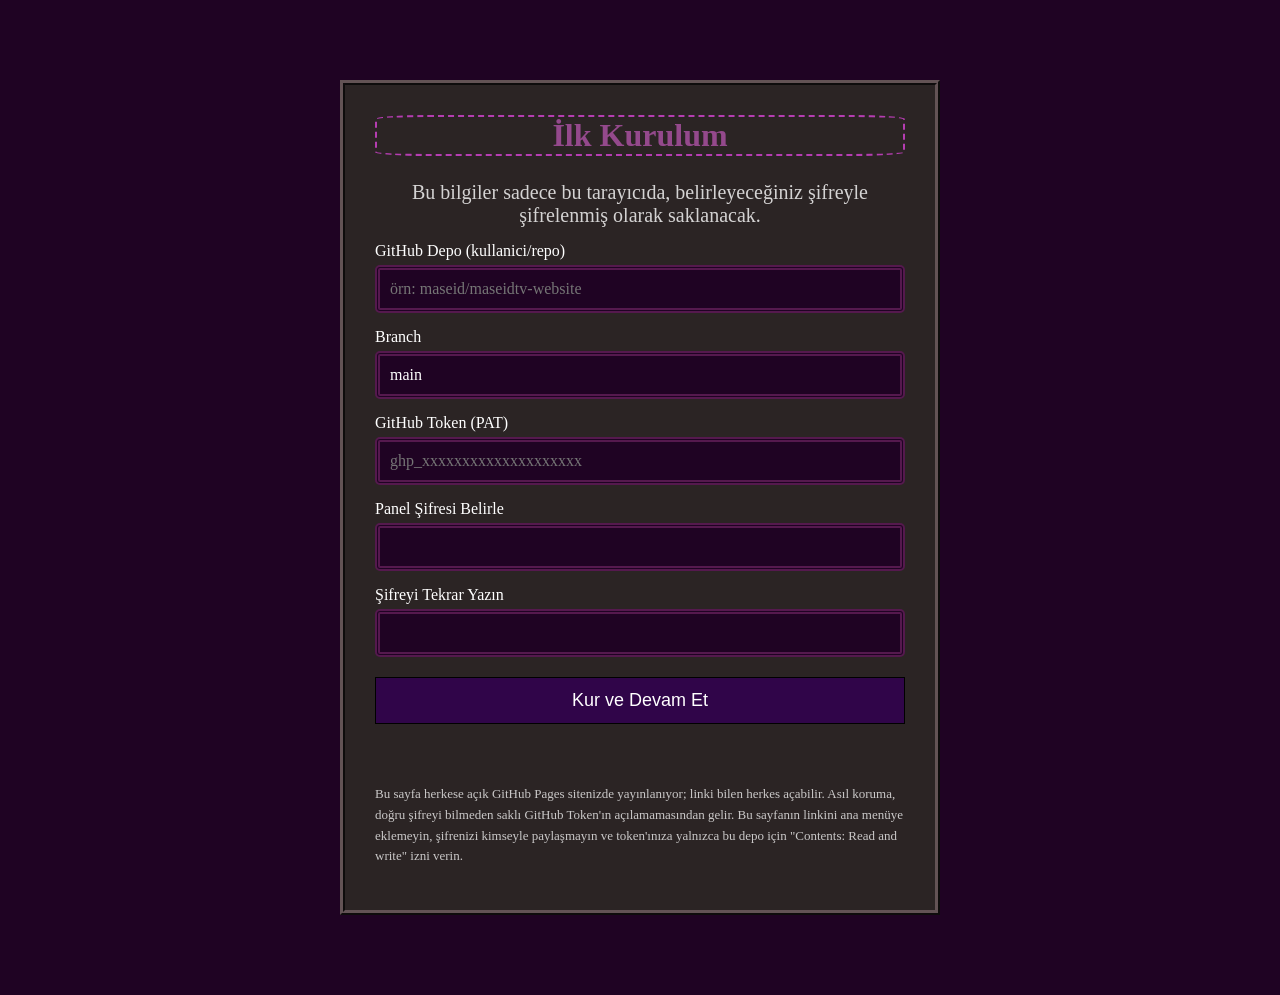
<file: admin_panel/index.html>
<!doctype html>
<html lang="tr">
<head>
<meta charset="utf-8">
<meta name="robots" content="noindex, nofollow">
<title>Admin Panel - MaseidTV</title>
<link rel="stylesheet" href="../style.css">
<link rel="stylesheet" href="admin.css">
</head>
<body>

	<div class="admin-wrap">

		<!-- KURULUM (ilk kullanım) -->
		<div id="setupView">
			<h1>İlk Kurulum</h1>
			<p class="admin-bilgi">Bu bilgiler sadece bu tarayıcıda, belirleyeceğiniz şifreyle şifrelenmiş olarak saklanacak.</p>

			<label for="s-repo">GitHub Depo (kullanici/repo)</label>
			<input type="text" id="s-repo" placeholder="örn: maseid/maseidtv-website" autocomplete="off">

			<label for="s-branch">Branch</label>
			<input type="text" id="s-branch" value="main" autocomplete="off">

			<label for="s-token">GitHub Token (PAT)</label>
			<input type="password" id="s-token" placeholder="ghp_xxxxxxxxxxxxxxxxxxxx" autocomplete="off">

			<label for="s-pass1">Panel Şifresi Belirle</label>
			<input type="password" id="s-pass1" autocomplete="off">

			<label for="s-pass2">Şifreyi Tekrar Yazın</label>
			<input type="password" id="s-pass2" autocomplete="off">

			<button class="admin-btn" id="setupBtn">Kur ve Devam Et</button>
			<p class="admin-sonuc" id="setupSonuc"></p>
		</div>

		<p class="admin-not">
			Bu sayfa herkese açık GitHub Pages sitenizde yayınlanıyor; linki bilen herkes açabilir. Asıl koruma,
			doğru şifreyi bilmeden saklı GitHub Token'ın açılamamasından gelir. Bu sayfanın linkini ana menüye
			eklemeyin, şifrenizi kimseyle paylaşmayın ve token'ınıza yalnızca bu depo için "Contents: Read and write"
			izni verin.
		</p>
	</div>

<script src="admin-core.js"></script>
<script src="kurulum.js"></script>

</body>
</html>
</file>
<file: style.css>
html{
	background-color: #1F0323;
	color: #FFF;
	
}

/*BAŞLIKLAR*/


 /*Hakkında h3*/
.hk-h3{
	font: bold;
	font-size: 30px;
	border: 5px, ridge #280a25;
	border-radius: 50½;
}


/*ANA SAYFA*/
*{
	box-sizing: border-box;
}

html, body{
	max-width: 100%;
}

body{
	padding: 0px;
	margin: 0px;
	overflow-x: hidden;

}

card1{
	display: grid;
	grid-template-columns: 250px 1fr 250px;
	align-items: start;
	width: 100%;
	box-sizing: border-box;
	padding: 20px 0;
	gap: 15px;
}


.title{
	width: 50%;
	display: flex;
	justify-content: center;
	align-items: center;
	text-align: center;
	margin: 0;
	box-sizing: border-box;
}

.title-h1{
font-size: 64px;
font-weight: bold;
letter-spacing: 4px;
margin: 0;
text-align: center;
align-items: center;
border-top: 3px double #a429a8;
border-bottom: 3px double #a429a8;
border-radius: 30%;
width: 500px;
height: 100px

background: linear-gradient(
    90deg,
    #1a001f,
    #6a0dad,
    #f2d6ff,
    #6a0dad,
    #1a001f
);

background-clip: text;
-webkit-background-clip: text;

color: transparent;
-webkit-text-fill-color: transparent;

/* ÖNE ÇIKARMA (kritik kısım) */
-webkit-text-stroke: 1.2px rgba(255,255,255,0.18);

text-shadow:
    0 0 6px rgba(216,180,254,0.9),
    0 0 14px rgba(168,85,247,0.8),
    0 0 28px rgba(106,13,173,0.7),
    0 0 45px rgba(45,0,77,0.6),
    2px 2px 10px rgba(0,0,0,0.9);
}




/*ABONELER*/

.abone{
	position:static;
	display:inline;
	font-size: 40px;
	text-align: center;
}

/*DUYURULAR*/

.duyuru{
	background-color: #280a25;
	width: 250px;
	text-align: center;
	border: ridge 5px;
	border-color:#280a25;
}

.dy-span{
	font-size: 20px;
	text-align: -webkit-center;
}

.duyuru-icerik{
	display: flex;
	align-items: center;
	justify-content: center;
	height: 100%;
	padding: 10px;
	box-sizing: border-box;
}

/*CANLI YAYIN*/

.canli-yayin{
	display: flex;
	flex-direction: column;
	align-items: center;
	background-color: #280a25;
	border: ridge 5px;
	border-color: #280a25;
	width: 560px;
	max-width: 100%;
	box-sizing: border-box;
	justify-self: center;
}

.canli-yayin h1{
	margin: 10px 0;
}

.canli-yayin iframe{
	width: 100%;
	max-width: 560px;
	height: 315px;
	border: none;
	display: block;
}

.canli-yayin-icerik{
	width: 100%;
	min-height: 200px;
	display: flex;
	align-items: center;
	justify-content: center;
}

/*SON VİDEO*/

.son-video{
	background-color: #280a25;
	width: 250px;
	text-align: center;
	border: ridge 5px;
	border-color:#280a25;
	box-sizing: border-box;
	overflow: hidden;
}

.son-video-icerik{
	display: flex;
	align-items: center;
	justify-content: center;
	height: 100%;
	padding: 5px;
	box-sizing: border-box;
}

.son-video-icerik .video-card{
	width: 100%;
	border: none;
	background-color: transparent;
	padding: 0;
}

/*VİDEOLAR (GALERİ)*/

.videolar{
	margin: 30px auto 0;
	max-width: 950px;
	text-align: center;
	padding: 0 20px;
	box-sizing: border-box;
}

.videolar-icerik{
	display: flex;
	justify-content: center;
	gap: 20px;
	flex-wrap: wrap;
	margin-top: 15px;
	border: double #300549 10px;
    padding-bottom: 11px;
    padding-top: 11px;
	border-radius: 20%;
	text-align: center;
	align-items: center;
	
}

.video-card{
	display: flex;
	flex-direction: column;
	align-items: center;
	text-decoration: none;
	color: #FFFFFF;
	background-color: #280a25;
	border: ridge 5px;
	border-color: #280a25;
	width: 220px;
	padding: 10px;
	box-sizing: border-box;
	border-radius: 20%;
	text-align: center;
	align-items: center;
	justify-content: center;
}

.video-card img{
	width: 90%;
	display: block;
	border-radius: 4px;
}

.video-baslik{
	margin-top: 8px;
	font-size: 14px;
	text-align: center;
}

.video-card:hover{
	border-color: #97278c;
}

/*ABONE OL */

.abone-btn {
	text-decoration: none;
	background-color: #970000;
	font-size: 25px;
	color: #FFFFFF;
	border: 10px double #f2d6ff;
	border-radius: 50%;
	width: 110px;
	height:110px;
	display: flex;
	flex-direction: column;
	align-items: center;
	justify-content: center;
	text-align: center;
	line-height: 1.1;
	padding: 0;
	box-sizing: border-box;
	white-space: normal;
	overflow: hidden;
}

.abone-btn:hover{
	background-color: #FF0000;
	color: #FFFFFF;
	border-radius: 50%;
	width: 110px;
	height: 110px;
	border: 10px double #970000;
	padding: 5px 5px;
	font-size: 18px;
}

#btn-ytb{
	color: #FFFFFF;
	text-align: center;
	font-size: 1.4em;
	display: block;
	line-height: 1;
	margin-bottom: 2px;
}

/*FOTER*/

foter{
	display: block;
	width: 100%;;
	text-align: center;
	position: sticky;
}

.foter-p{
	background-color: #2a062b;
	padding: 15px;
	font-size: 20px;
	border-top: 10px double #3a0f3c;
	border-bottom: 10px double #3a0f3c;
	border-radius: 30px;
}

.foter-a{
	text-decoration: none;
	color: #FFFFFF;
	text-align: center;
	align-items: center;
	}

.foter-a:hover{
		color:#FF0000;
	}

/*INSTAGRAM*/

.fa-instagram{
	text-decoration: none;
	color: #FFFFFF;
	font-size: 30px;
	text-align: center;
	align-items: center;
}

.fa-instagram:hover{
	color:#FF0000;

}

/*YOUTUBE*/

.fa-youtube{
	color:#FF0000;
	font-size: 30px;
	font-size: 30px;
	text-align: center;
	align-items: center;
}

.fa-square-youtube{
	color: #FFFFFF;
	background-color: #FF0000;
}

/*MENÜ - SABİT HEADER*/
a{
	padding: 10px;
}

.header{
	position: fixed;
	top: 0;
	left: 0;
	width: 100%;
	z-index: 1000;
	background-color: #2a062b;
	text-align: center;
	display: flex;
	flex-direction:row-reverse;	
	border-top: 3px dashed #4f1552;
	border-bottom: 3px dashed #4f1552;
	border-radius: 5%;
}


.menu{
	position: static;
	padding: 20px;
	display: flex;
	align-items: center;
	width: 100%;
	box-sizing: border-box;
	order: 1;
}

.title{
	order: 2;
	min-width: 0;
}

.abone-link{
	margin-left: auto;
	flex-shrink: 0;
}

/*HAMBURGER MENÜ BUTONU (JS ile eklenir, sadece mobil/tabletde görünür)*/
.hamburger-btn{
	display: none;
	flex-direction: column;
	justify-content: center;
	align-items: center;
	gap: 5px;
	width: 36px;
	height: 30px;
	background: transparent;
	border: none;
	cursor: pointer;
	padding: 0;
	flex-shrink: 0;
}

.hamburger-btn span{
	display: block;
	width: 100%;
	height: 3px;
	border-radius: 2px;
	background-color: #661a5e;
	transition: transform 0.2s ease, opacity 0.2s ease;
}

.menu.nav-open .hamburger-btn span:nth-child(1){
	transform: translateY(8px) rotate(45deg);
}
.menu.nav-open .hamburger-btn span:nth-child(2){
	opacity: 0;
}
.menu.nav-open .hamburger-btn span:nth-child(3){
	transform: translateY(-8px) rotate(-45deg);
}

.link1{
	text-decoration: none;
	color: #FFFFFF;
	border-top: double 4px;
	border-bottom: double 5px;
	background-color: #661c5e;
	font-size: 20px;
	border-color: #280a25;
	border-radius: 50%;
	width: 200px;
	height: 70px;
	display: flex;
	text-align: center;
	align-items:center;
	justify-content: center;
	margin: 0px 5px
}
.link2{
	
	text-decoration: none;
	color: #FFFFFF;
	border-top: double 4px;
	border-bottom: double 5px;
	background-color: #661c5e;
	font-size: 20px;
	border-color: #280a25;
	border-radius: 50%;	
	width: 200px;
	height: 70px;
	display: flex;
	text-align: center;
	align-items:center;
	justify-content: center;
	margin: 0px 5px
}
.link3{
	
	text-decoration: none;
	color: #FFFFFF;
	border-top: double 4px;
	border-bottom: double 5px;
	background-color: #66195f;
	font-size: 20px;
	border-color: black;
	border-radius: 50%;
	width: 200px;
	height: 70px;
	display: flex;
	text-align: center;
	align-items:center;
	justify-content: center;
	margin: 0px 5px
}

.link1:hover{
	color: #FFFFFF;
	background-color: #781e70;
	border-color: #ff40ec;
}
.link2:hover{
	color: #FFFFFF;
	background-color: #781e70;
	border-color: #ff40ec;
}
.link3:hover{
	color: #FFFFFF;
	background-color: #781e70;
	border-color: #ff40ec;
}
.link1.active,
.link2.active,
.link3.active{
    border-bottom: 2px solid #ff40ec;
	border-top: 2px solid #ff40ec;
	color: #FFFFFF;
	background-color: #481343;
}

/*HAKKINDA & İLETİŞİM - TAM EKRAN IFRAME*/
#contentFrame{
	display: none;
	position: fixed;
	left: 0;
	width: 100%;
	border: none;
	z-index: 500;
	background-color: #1F0323;
}

/*İLETİŞİM*/

.iletisim-h1{
	text-align: center;
	padding-bottom: 30px;
}

.iletisim-form{
	display: flex;
	flex-direction:column;
	max-width: 500px;
	margin: 0 auto;
	padding: 0 20px;
}

.iletisim-form label{
	margin-top: 15px;
	margin-bottom: 5px;
	font-size: 18px;
	display: flex;
	justify-content: center;
}

.iletisim-form input,
.iletisim-form textarea{
	padding: 10px;
	font-size: 20px;
	background-color: #280a25;
	color: #FFFFFF;
	border: ridge 4px;
	border-color: #120717;
	border-radius: 5px;
	font-family: inherit;
	display: flex;
	text-align: left;
	align-items: left;
	justify-content: left;
}

.iletisim-btn{
	margin-top: 20px;
	padding: 12px;
	cursor: pointer;
	font-size: 20px;
	text-decoration: none;
	color: #FFFFFF;
	border:ridge #280a25;
	background-color: #280a25;
	border-color: #280a25;
	border-radius: 50½;
	display: flex;
	text-align: center;
	align-items: center;
	justify-content: center;
}

.iletisim-btn:hover{
	color: #FFFFFF;
	background-color: #411c52;
	border-color:  #ff40ec;
	
}

.iletisim-sonuc{
	text-align: center;
	font-size: 20px;
	margin-top: 15px;
}

/*HAKKINDA*/

.hk-h1{
	text-align: center;
	padding-bottom: 50px;
}
card{
	display: flex;
	flex-wrap: wrap;
	justify-content: center;
	
}
.hk-div1 , .hk-div2{
	padding: 30px;
	max-width: 100%;

}

.hk-div1{
	background-color: #280a25;
	height: 260px;
	width: 500PX;
	text-align: center;
	border: ridge 5px ;
	border-color:#280a25
}

.hk-div2{
	margin: 0px 50px;
	background-color: #280a25;
	height: 260px;
	width: 500px;
	text-align: center;
	border: ridge 5px;
	border-color:#280a25 ;
	
}
.hk-pc{
	text-align: justify;
	padding: 10px;
	color:  #FFFFFF;
}
.hk-byf{
	text-align-last:left;
	float: inherit;
	text-align:inherit;
	}

/*MOBİL GÖRÜNÜM*/

@media (max-width: 1184px){
	card1{
		grid-template-columns: 1fr;
		gap: 20px;
		justify-items: center;
	}

	.duyuru,
	.son-video{
		width: 100%;
		max-width: 400px;
	}

	.canli-yayin{
		width: 100%;
		max-width: 560px;
	}

	.menu{
		justify-content: space-between;
		flex-wrap: wrap;
		row-gap: 10px;
		padding: 15px 20px;
	}

	.hamburger-btn{
		display: flex;
		order: 1;
	}

	.title{
		width: auto;
		flex: 1 1 auto;
		min-width: 0;
		overflow: hidden;
	}

	.abone-link{
		order: 3;
		margin-left: 0;
		flex-shrink: 0;
	}

	.abone-btn{
		font-size: 13px;
		width: 80px;
		height: 80px;
		border-width: 6px;
	}

	.link1,
	.link2,
	.link3{
		display: none;
		order: 3;
		width: 100%;
		justify-content: center;
		font-size: 18px;
	}

	.menu.nav-open .link1,
	.menu.nav-open .link2,
	.menu.nav-open .link3{
		display: flex;
	}

	.title-h1{
		font-size: 40px;
		width: 100%;
		max-width: 100%;
		height: auto;
		white-space: nowrap;
	}

	.videolar{
		max-width: 100%;
	}

	.video-card{
		width: 180px;
	}

	.abone{
		font-size: 32px;
	}

	.hk-div1,
	.hk-div2{
		width: 90%;
		max-width: 500px;
		height: auto;
		min-height: 160px;
	}

	.hk-div2{
		margin: 0;
	}

	.iletisim-form{
		max-width: 90%;
	}
}

@media (max-width: 600px){
	.menu{
		padding: 12px 15px;
	}

	.link1,
	.link2,
	.link3{
		font-size: 15px;
		padding: 8px;
	}

	.abone-link{
		margin-left: 0;
	}

	.abone-btn{
		font-size: 10px;
		width: 62px;
		height: 62px;
		border-width: 4px;
	}

	.abone{
		font-size: 26px;
		text-align: center;
		width: 100%;
		padding: 0 15px;
		box-sizing: border-box;
	}



	.duyuru,
	.son-video{
		max-width: 100%;
	}

	.title-h1{
		font-size: 28px;
		letter-spacing: 1px;
		width: 100%;
		max-width: 100%;
		height: auto;
		white-space: nowrap;
	}

	.video-card{
		width: 45%;
		min-width: 130px;
	}

	.son-video-icerik .video-card{
		width: 100%;
	}

	.videolar-icerik{
		gap: 12px;
	}

	.foter-p{
		font-size: 15px;
		padding: 12px 8px;
	}

	.admin-wrap{
		margin: 30px auto;
		max-width: 92%;
		padding: 18px;
	}

	.hk-div1,
	.hk-div2{
		width: 100%;
		padding: 20px;
	}

	.iletisim-form{
		max-width: 100%;
		padding: 0 15px;
	}

	.iletisim-btn{
		font-size: 17px;
	}
}

@media (max-width: 380px){
	.link1,
	.link2,
	.link3{
		font-size: 13px;
		padding: 6px;
	}

	.abone-btn{
		font-size: 8px;
		width: 50px;
		height: 50px;
		border-width: 3px;
	}

	.title-h1{
		font-size: 20px;
		letter-spacing: 0.5px;
		width: 100%;
		max-width: 100%;
		height: auto;
		white-space: nowrap;
	}

	.video-card{
		width: 100%;
		min-width: 0;
	}

	.videolar-icerik{
		gap: 10px;
	}
}
</file>
<file: admin_panel/admin.css>
.admin-wrap{
	max-width: 600px;
	margin: 80px auto;
	padding: 30px;
	background-color: #2B2424;
	border: ridge 5px;
	border-color: #635355;
	box-sizing: border-box;
}
.admin-wrap h1{
	text-align: center;
	margin-top: 0;
	margin-bottom: 25px;
	color: #94498c;
	border: dashed 2px  #b53db1;
	border-radius: 10%;
}
.admin-wrap label{
	display: block;
	margin-top: 15px;
	margin-bottom: 5px;
	font-size: 16px;
}
.admin-wrap input{
	width: 100%;
	padding: 10px;
	font-size: 16px;
	background-color: #1F0323;
	color: #FFFFFF;
	border: double 5px;
	border-color:#55194e;
	border-radius: 5px;
	box-sizing: border-box;
	font-family: inherit;
}
.admin-btn{
	margin-top: 20px;
	width: 100%;
	padding: 12px;
	cursor: pointer;
	font-size: 18px;
	color: #FFFFFF;
	border: double 1px;
	background-color: #300549;
	border-color: black;
}
.admin-btn:hover{
	background-color: #b53db1;
	color: #000;
}
.admin-sonuc{
	margin-top: 15px;
	text-align: center;
	font-size: 16px;
	min-height: 20px;
}
.admin-not{
	font-size: 13px;
	opacity: 0.75;
	margin-top: 25px;
	line-height: 1.6;
}
.admin-bilgi{
	font-size: 20px;
	opacity: 0.8;
	text-align: center;
	margin-bottom: 10px;
}
.admin-bilgi-ust-bosluklu{
	margin-top: 10px;
}
.admin-link{
	display: block;
	text-align: center;
	margin-top: 15px;
	font-size: 20px;
	color: #AAAAAA;
	cursor: pointer;
	text-decoration: none;
	background-color: #1F0323;
	padding: 5px;
	border: double 5px #55194e;
}
.admin-link:hover {
	color: #843e7c;
	border-color: #b53db1;
}
.hidden{
	display: none;
}
.panel-bolum{
	margin-top: 25px;
	padding: 18px;
	background-color: #1F0323;
	border: ridge 3px;
	border-color: #635355;
	border-radius: 5px;
}
.panel-bolum h2{
	margin: 0 0 5px 0;
	font-size: 18px;
	text-align: center;
}
.admin-btn-ikincil{
	margin-top: 10px;
	background-color: #4d274c;
}
.admin-btn-ikincil:hover{
	background-color: #361935;
}
.galeri-satir{
	display: flex;
	gap: 8px;
	align-items: center;
	margin-top: 10px;
}
.galeri-satir input{
	margin-top: 0;
}
.galeri-satir input.galeri-link{
	flex: 1.2;
}
.galeri-satir input.galeri-baslik{
	flex: 1;
}
.galeri-sil{
	flex: 0 0 auto;
	background-color: #6C0203;
	color: #FFFFFF;
	border: ridge 3px;
	border-color: #635355;
	border-radius: 5px;
	padding: 10px 14px;
	cursor: pointer;
	font-size: 16px;
}
.galeri-sil:hover{
	background-color: #970000;
}
.panel-sekmeler{
	display: flex;
	flex-wrap: wrap;
	gap: 8px;
	justify-content: center;
	margin-top: 20px;
	padding-bottom: 15px;
	border-bottom: ridge 3px #635355;
}
.panel-sekme-btn{
	padding: 8px 14px;
	font-size: 20px;
	cursor: pointer;
	color: #FFFFFF;
	background-color: #1F0323;
	border: double 5px;
	border-color: #55194e;
	border-radius: 5px;
	font-family: inherit;
}
.panel-sekme-btn:hover{
	background-color: #b53db1;
	color: #000;

}
.panel-sekme-btn.active{
	background-color: #300549;
	border-color: #b53db1;
}
.panel-sayfa .panel-bolum{
	margin-top: 20px;
}
</file>
